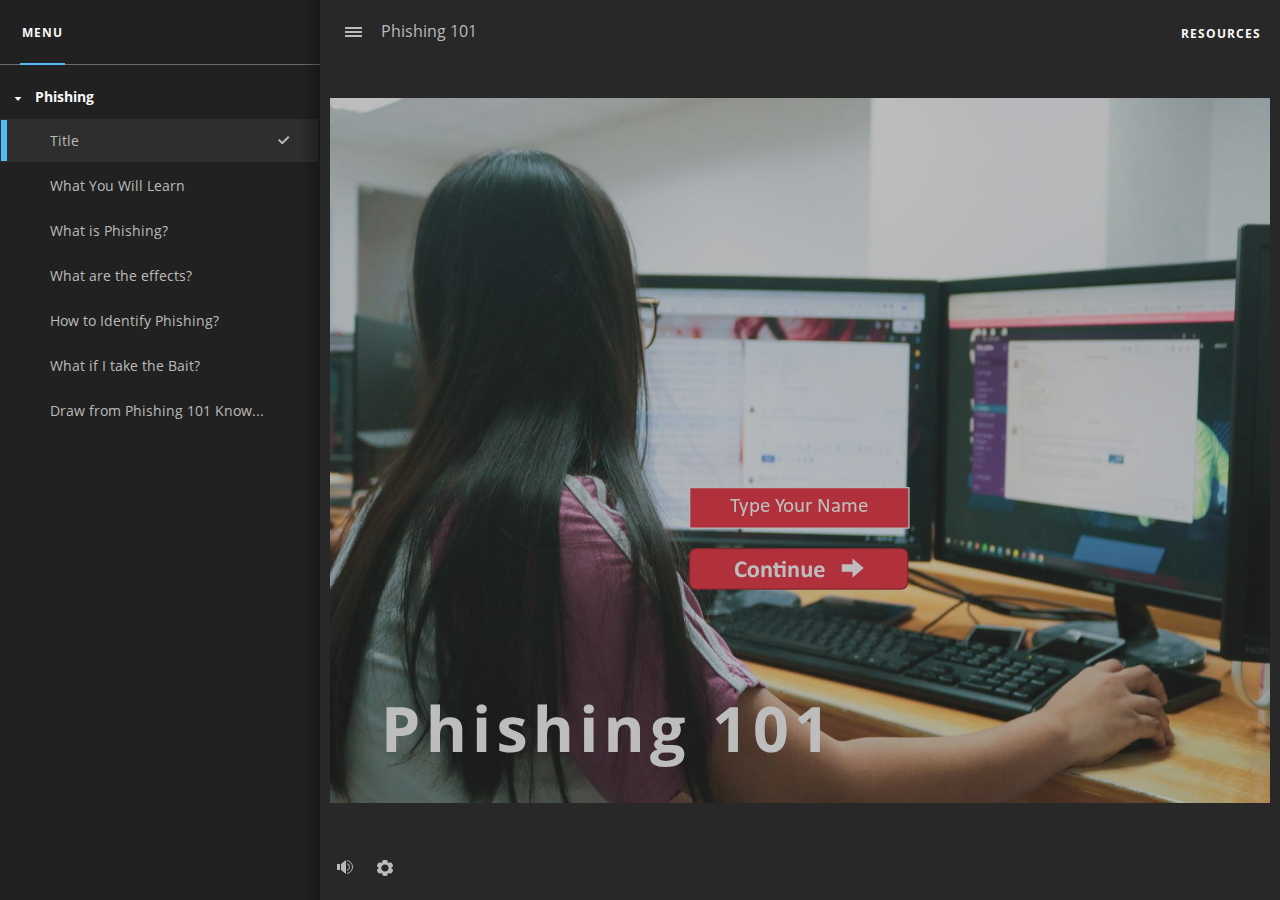
<file: index.html>
<!doctype html>
<html lang="en-US">
<head>
  <meta charset="utf-8">
  <!-- Created using Storyline 360 - http://www.articulate.com  -->
  <!-- version: 3.63.27674.0 -->
  <title>Phishing 101</title>
  <meta http-equiv="x-ua-compatible" content="IE=edge"/>
  <meta name="viewport" content="width=device-width,initial-scale=1,user-scalable=no,shrink-to-fit=no,minimal-ui"/>
  <meta name="apple-mobile-web-app-capable" content="yes"/>
  <style>
    html, body { height: 100%; padding: 0; margin: 0 }
    #app { height: 100%; width: 100%; }
  </style>
  
  <script>window.THREE = { };</script>
</head>
<body style="background: #282828" class="cs-HTML theme-unified">
  <!-- 360 -->
  <script>!function(e){var i=/iPhone/i,o=/iPod/i,n=/iPad/i,t=/(?=.*\bAndroid\b)(?=.*\bMobile\b)/i,d=/Android/i,s=/(?=.*\bAndroid\b)(?=.*\bSD4930UR\b)/i,b=/(?=.*\bAndroid\b)(?=.*\b(?:KFOT|KFTT|KFJWI|KFJWA|KFSOWI|KFTHWI|KFTHWA|KFAPWI|KFAPWA|KFARWI|KFASWI|KFSAWI|KFSAWA)\b)/i,r=/IEMobile/i,h=/(?=.*\bWindows\b)(?=.*\bARM\b)/i,a=/BlackBerry/i,l=/BB10/i,p=/Opera Mini/i,f=/(CriOS|Chrome)(?=.*\bMobile\b)/i,u=/(?=.*\bFirefox\b)(?=.*\bMobile\b)/i,c=new RegExp("(?:Nexus 7|BNTV250|Kindle Fire|Silk|GT-P1000)","i"),w=function(e,i){return e.test(i)},A=function(e){var A=e||navigator.userAgent,v=A.split("[FBAN");if(void 0!==v[1]&&(A=v[0]),this.apple={phone:w(i,A),ipod:w(o,A),tablet:!w(i,A)&&w(n,A),device:w(i,A)||w(o,A)||w(n,A)},this.amazon={phone:w(s,A),tablet:!w(s,A)&&w(b,A),device:w(s,A)||w(b,A)},this.android={phone:w(s,A)||w(t,A),tablet:!w(s,A)&&!w(t,A)&&(w(b,A)||w(d,A)),device:w(s,A)||w(b,A)||w(t,A)||w(d,A)},this.windows={phone:w(r,A),tablet:w(h,A),device:w(r,A)||w(h,A)},this.other={blackberry:w(a,A),blackberry10:w(l,A),opera:w(p,A),firefox:w(u,A),chrome:w(f,A),device:w(a,A)||w(l,A)||w(p,A)||w(u,A)||w(f,A)},this.seven_inch=w(c,A),this.any=this.apple.device||this.android.device||this.windows.device||this.other.device||this.seven_inch,this.phone=this.apple.phone||this.android.phone||this.windows.phone,this.tablet=this.apple.tablet||this.android.tablet||this.windows.tablet,"undefined"==typeof window)return this},v=function(){var e=new A;return e.Class=A,e};"undefined"!=typeof module&&module.exports&&"undefined"==typeof window?module.exports=A:"undefined"!=typeof module&&module.exports&&"undefined"!=typeof window?module.exports=v():"function"==typeof define&&define.amd?define("isMobile",[],e.isMobile=v()):e.isMobile=v()}(this);
    window.isMobile.apple.tablet = window.isMobile.apple.tablet ||
      (navigator.platform === 'MacIntel' && navigator.maxTouchPoints > 1);
    window.isMobile.apple.device = window.isMobile.apple.device || window.isMobile.apple.tablet;
    window.isMobile.tablet = window.isMobile.tablet || window.isMobile.apple.tablet;
    window.isMobile.any = window.isMobile.any || window.isMobile.apple.tablet;
  </script>

  <div id="focus-sink" tabindex="-1"></div>

  <div id="preso"></div>
  <script>
    window.DS = {};
    window.globals = {
      DATA_PATH_BASE: '',
      HAS_FRAME: true,
      HAS_SLIDE: true,

      lmsPresent: false,
      tinCanPresent: false,
      cmi5Present: false,
      aoSupport: false,
      scale: 'noscale',
      captureRc: false,
      browserSize: 'optimal',
      bgColor: '#282828',
      features: 'InsertSvgPicture,MultipleQuizTracking',
      themeName: 'unified',
      preloaderColor: '#FFFFFF',
      suppressAnalytics: false,
      productChannel: 'stable',
      publishSource: 'storyline',
      aid: 'aid|a76cbc02-4a67-44c0-a978-0501d9259a98',
      cid: '0778fdc1-ef3f-4463-8868-b81c3bed0343',
      playerVersion: '3.63.27674.0',
      maxIosVideoElements: 10,

      
      parseParams: function(qs) {
        if (window.globals.parsedParams != null) {
          return window.globals.parsedParams;
        }
        qs = (qs || window.location.search.substr(1)).split('+').join(' ');
        var params = {},
            tokens,
            re = /[?&]?([^=]+)=([^&]*)/g;

        while (tokens = re.exec(qs)) {
          params[decodeURIComponent(tokens[1]).trim()] =
            decodeURIComponent(tokens[2]).trim();
        }
        window.globals.parsedParams = params;
        return params;
      }

    };

    (function() {

      var classTypes = [ 'desktop', 'mobile', 'phone', 'tablet' ];

      var addDeviceClasses = function(prefix, testObj) {
        var curr, i;
        for (i = 0; i < classTypes.length; i++) {
          curr = classTypes[i];
          if (testObj[curr]) {
            document.body.classList.add(prefix + curr);
          }
        }
      };

      var params = window.globals.parseParams(),
          isDevicePreview = params.devicepreview === '1',
          isPhoneOverride = params.deviceType === 'phone' || (isDevicePreview && params.phone == '1'),
          isTabletOverride = (params.deviceType === 'tablet' || isDevicePreview) && !isPhoneOverride,
          isMobileOverride = isPhoneOverride || isTabletOverride;

      var deviceView = {
        desktop: !window.isMobile.any && !isMobileOverride,
        mobile: window.isMobile.any || isMobileOverride,
        phone: isPhoneOverride || (window.isMobile.phone && !isTabletOverride),
        tablet: isTabletOverride || window.isMobile.tablet
      };

      window.globals.deviceView = deviceView;
      window.isMobile.desktop = !window.isMobile.any;
      window.isMobile.mobile = window.isMobile.any;

      addDeviceClasses('view-', deviceView);

    })();
  </script>
  
  <script src='story_content/user.js' type=text/javascript></script>
  <div class="slide-loader"></div>

  <script>
    var doc = document, loader = doc.body.querySelector('.slide-loader'); [ 1, 2, 3 ].forEach(function(n) { var d = doc.createElement('div'); d.style.backgroundColor = window.globals.preloaderColor; d.classList.add('mobile-loader-dot'); d.classList.add('dot' + n); loader.appendChild(d); });
  </script>

  <div class="mobile-load-title-overlay" style="display: none">
    <div class="mobile-load-title">Phishing 101</div>
  </div>

  <div class="mobile-chrome-warning"></div>

  <script>
    
    if (window.autoSpider && window.vInterfaceObject) {
      document.querySelector('.mobile-load-title-overlay').style.display = 'none';
    }
  </script>

  

  <link rel="stylesheet" href="html5/data/css/output.min.css" data-noprefix/>
</body>
<script src="html5/lib/scripts/bootstrapper.min.js"></script>
</html>
</file>
